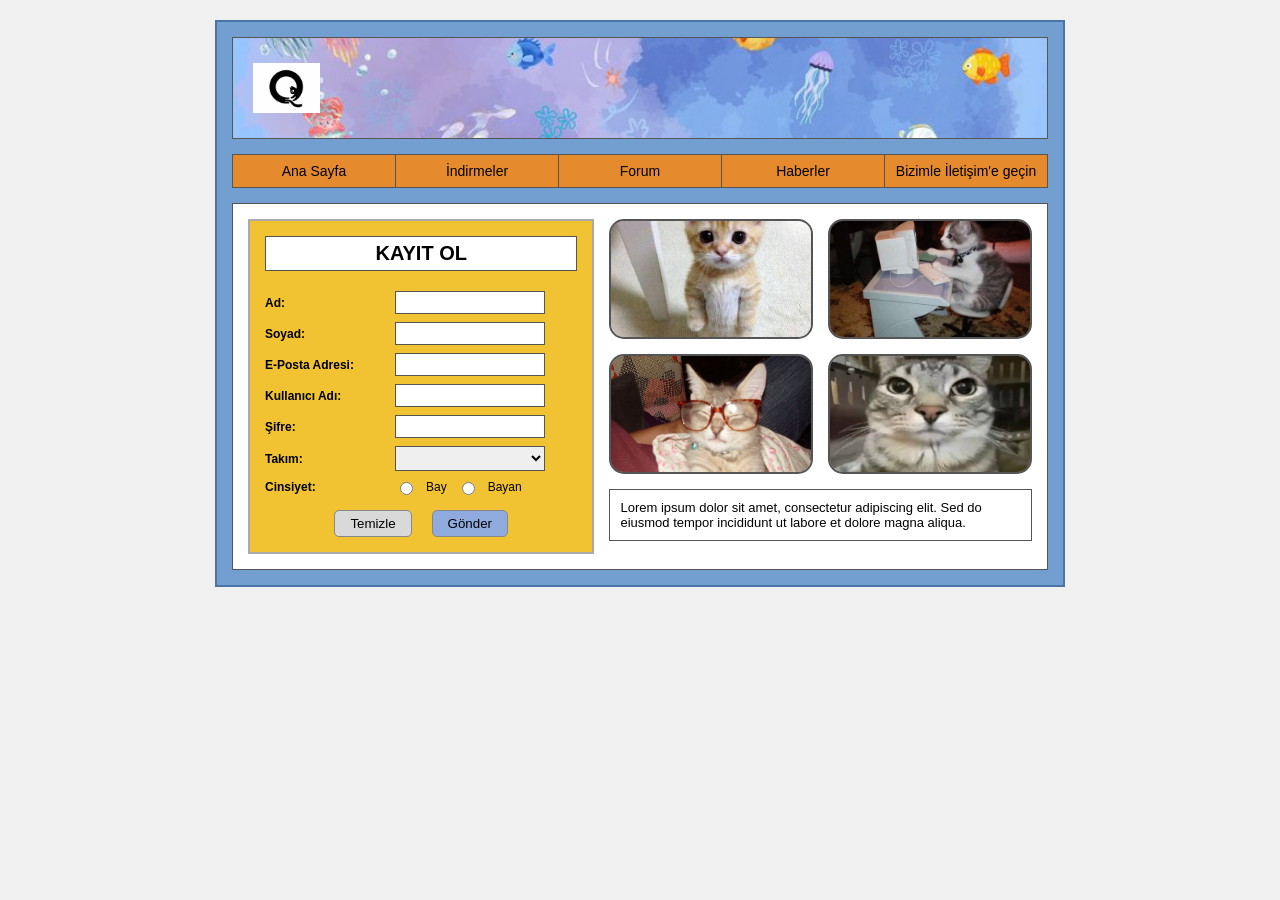
<file: Ödev1/index.html>
<!DOCTYPE html>
<html lang="tr">
<head>
    <meta charset="UTF-8">
    <meta name="viewport" content="width=device-width, initial-scale=1.0">
    <title>Kayıt Ekranı</title>
    <style>
        * {
            box-sizing: border-box;
            font-family: Arial, sans-serif;
        }
        body {
            background-color: #f0f0f0;
            margin: 20px;
            display: flex;
            justify-content: center;
        }

        .main-container {
            background-color: #729fcf;
            border: 2px solid #4a74a5;
            width: 850px;
            padding: 15px;
        }

        header {
            display: flex;
            align-items: center;
            margin-bottom: 15px;
            gap: 20px;
            padding: 20px;
            border: 1px solid #555;
            background-image: url('images/header-bg.jpg'); 
            background-size: cover;
            background-position: center;
            background-color: #a6a6a6;
        }
        .logo-box {
            background-color:transparent;
            align-items: center;
            display: flex;
            height: 60px;
        }
        .header-text {
            background-color: white;
            border: 1px solid #555;
            padding: 10px;
            width: 250px;
            font-size: 13px;
            color: black;
        }

        nav {
            background-color: #e68a2e;
            display: flex;
            border: 1px solid #555;
            margin-bottom: 15px;
        }
        nav a {
            flex: 1;
            text-align: center;
            padding: 8px 0;
            color: black;
            text-decoration: none;
            font-size: 14px;
            border-right: 1px solid #555;
        }
        nav a:last-child {
            border-right: none;
        }
        nav a:hover {
            background-color: #d17a22;
        }

        .content-area {
            background-color: white;
            border: 1px solid #555;
            padding: 15px;
            display: flex;
            gap: 15px;
        }

        .form-section {
            background-color: #f1c232;
            border: 2px solid #aaa;
            padding: 15px;
            width: 45%;
        }
        .form-title {
            background-color: white;
            border: 1px solid #555;
            text-align: center;
            font-weight: bold;
            font-size: 20px;
            padding: 5px;
            margin-bottom: 20px;
        }
        .form-row {
            display: flex;
            justify-content: flex-start;
            align-items: center;
            margin-bottom: 8px;
        }
        .form-row label {
            font-size: 12px;
            margin-right: 10px;
            font-weight: bold;
            width: 120px;
            text-align: left;
        }
        .form-row input[type="text"],
        .form-row input[type="email"],
        .form-row input[type="password"],
        .form-row select {
            width: 150px;
            border: 1px solid #555;
            padding: 3px;
        }
        
        .gender-row {
            display: flex;
            justify-content: flex-start;
            align-items: center;
            margin-bottom: 15px;
        }
        .gender-row label.main-label {
            font-size: 12px;
            margin-right: 10px;
            font-weight: bold;
            width: 120px;
        }
        .gender-options {
            width: 150px;
            display: flex;
            align-items: center;
            gap: 10px;
        }
        .gender-options label {
            font-size: 12px;
            cursor: pointer;
            user-select: none;
        }
        .gender-options input[type="radio"] {
            cursor: pointer;
        }

        .form-buttons {
            display: flex;
            justify-content: center;
            gap: 20px;
            margin-top: 10px;
        }
        .btn-temizle {
            background-color: #d9d9d9;
            border: 1px solid #888;
            border-radius: 5px;
            padding: 5px 15px;
            cursor: pointer;
        }
        .btn-gonder {
            background-color: #8faadc;
            border: 1px solid #888;
            border-radius: 5px;
            padding: 5px 15px;
            cursor: pointer;
        }

        .right-section {
            width: 55%;
            display: flex;
            flex-direction: column;
            gap: 15px;
        }
        .image-grid {
            display: grid;
            grid-template-columns: 1fr 1fr;
            gap: 15px;
        }
        .image-box {
            background-color: #a6a6a6;
            border: 2px solid #555;
            border-radius: 15px;
            height: 120px;
            display: flex;
            align-items: center;
            justify-content: center;
            font-size: 20px;
            position: relative;
            overflow: hidden;
        }
        
        .image-box img {
            position: absolute;
            top: 0;
            left: 0;
            width: 100%;
            height: 100%;
            object-fit: cover;
        }

        .paragraph-box {
            border: 1px solid #555;
            padding: 10px;
            font-size: 13px;
            min-height: 50px; 
            height: auto;
        }
    </style>
</head>
<body>

<div class="main-container">
    
    <header>
        <div class="logo-box">
            <img src="images/logo.jpg" alt="Logo" style="height: 100%; max-height: 50px; object-fit: contain;"></div>
    </header>

    <nav>
        <a href="https://www.google.com">Ana Sayfa</a>
        <a href="https://www.wikipedia.org">İndirmeler</a>
        <a href="https://www.youtube.com">Forum</a>
        <a href="https://www.reddit.com/" target="_blank">Haberler</a>
        <a href="https://www.amazon.com.tr/ref=nav_logo" target="_blank">Bizimle İletişim'e geçin</a>
    </nav>

    <div class="content-area">
        
        <div class="form-section">
            <div class="form-title">KAYIT OL</div>
            
            <form onsubmit="alert('Kayıt başarılı!'); return false;">
                
                <div class="form-row">
                    <label for="ad">Ad:</label>
                    <input type="text" id="ad" name="ad" maxlength="20" required>
                </div>

                <div class="form-row">
                    <label for="soyad">Soyad:</label>
                    <input type="text" id="soyad" name="soyad" maxlength="20" required>
                </div>

                <div class="form-row">
                    <label for="eposta">E-Posta Adresi:</label>
                    <input type="email" id="eposta" name="eposta" required>
                </div>

                <div class="form-row">
                    <label for="kullanici_adi">Kullanıcı Adı:</label>
                    <input type="text" id="kullanici_adi" name="kullanici_adi" required>
                </div>

                <div class="form-row">
                    <label for="sifre">Şifre:</label>
                    <input type="password" id="sifre" name="sifre" required>
                </div>

                <div class="form-row">
                    <label for="takim">Takım:</label>
                    <select id="takim" name="takim" required>
                        <option value=""></option>
                        <option value="Galatasaray">Galatasaray</option>
                        <option value="Fenerbahçe">Fenerbahçe</option>
                        <option value="Beşiktaş">Beşiktaş</option>
                    </select>
                </div>

                <div class="gender-row">
                    <label class="main-label">Cinsiyet:</label>
                    <div class="gender-options">
                        <input type="radio" id="bay" name="cinsiyet" value="Bay" required>
                        <label for="bay">Bay</label>
                        
                        <input type="radio" id="bayan" name="cinsiyet" value="Bayan" required>
                        <label for="bayan">Bayan</label>
                    </div>
                </div>

                <div class="form-buttons">
                    <button type="reset" class="btn-temizle">Temizle</button>
                    <button type="submit" class="btn-gonder">Gönder</button>
                </div>

            </form>
        </div>

        <div class="right-section">
            
            <div class="image-grid">
                <div class="image-box">
                    <img src="images/resim1.jpg" alt="1. Resim">
                </div>
                <div class="image-box">
                    <img src="images/resim2.jpg" alt="2. Resim">
                </div>
                <div class="image-box">
                    <img src="images/resim3.jpg" alt="3. Resim">
                </div>
                <div class="image-box">
                    <img src="images/resim4.jpg" alt="4. Resim">
                </div>
            </div>

            <div class="paragraph-box">
               Lorem ipsum dolor sit amet, consectetur adipiscing elit. 
               Sed do eiusmod tempor incididunt ut labore et dolore magna aliqua.
            </div>

        </div> </div>

</div>

</body>
</html>
</file>
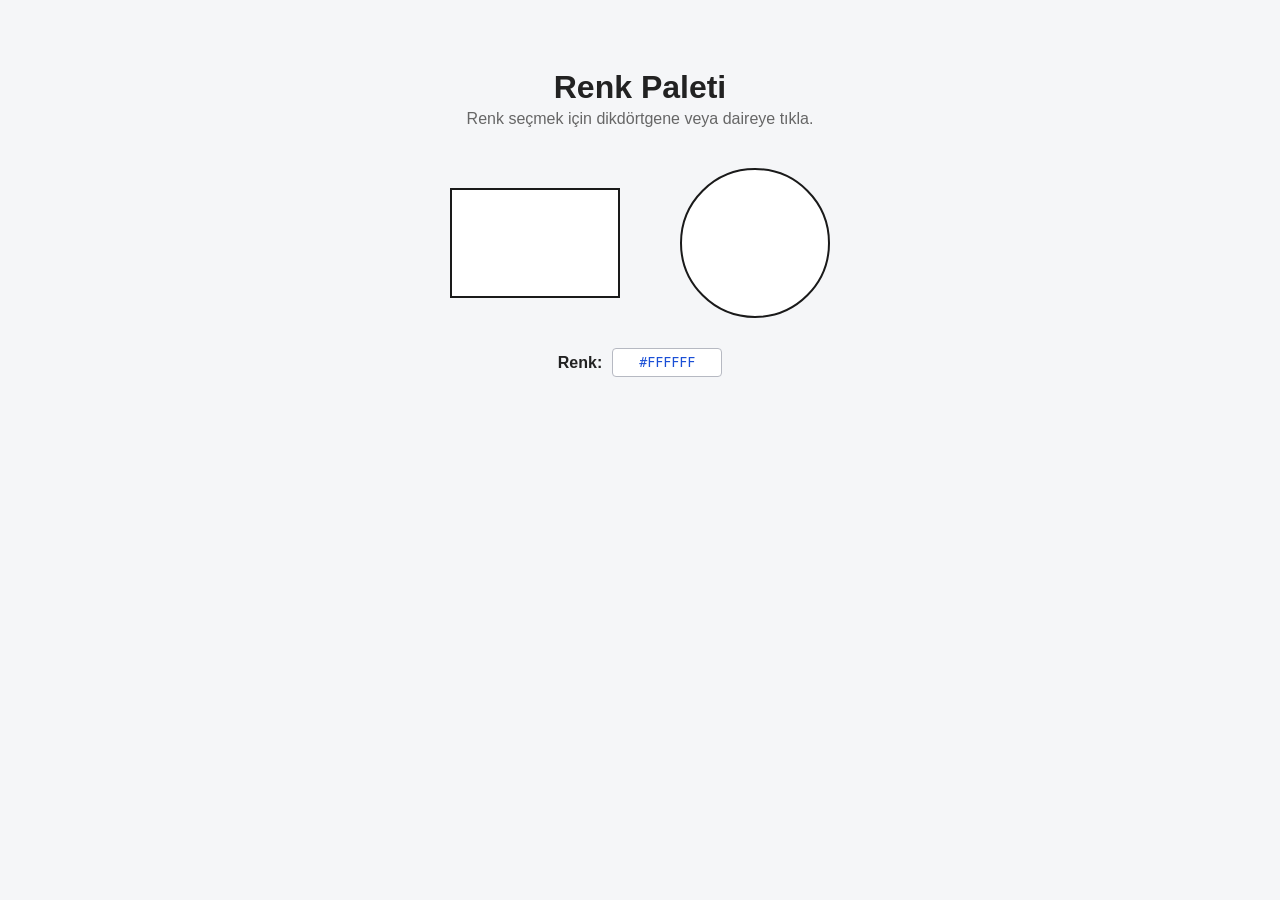
<file: Ödev3/index.html>
<!DOCTYPE html>
<html lang="tr">
<head>
  <meta charset="UTF-8">
  <meta name="viewport" content="width=device-width, initial-scale=1.0">
  <title>Renk Paleti</title>
  <link rel="stylesheet" href="style.css">
  <!-- CSS dosyasını içeri al -->
</head>
<body>

  <h1>Renk Paleti</h1>
  <p class="aciklama">Renk seçmek için dikdörtgene veya daireye tıkla.</p>

  <div class="sahne">
    <div id="dikdortgen" class="sekil dikdortgen" data-hedef="dikdortgen"></div>
    <div id="daire" class="sekil daire" data-hedef="daire"></div>
  </div>


  <div class="renk-kodu-alani">
    <label for="renkKodu">Renk:</label>
    <input type="text" id="renkKodu" readonly value="#FFFFFF">
  </div>

  <div id="palet" class="palet"></div>

  <script src="https://code.jquery.com/jquery-3.7.1.min.js"></script>
  <script src="script.js"></script>
  <!-- jQuery ve JavaScript dosyalarını içeri al, gerekli kütüphaneleri ekle -->
</body>
</html>
</file>
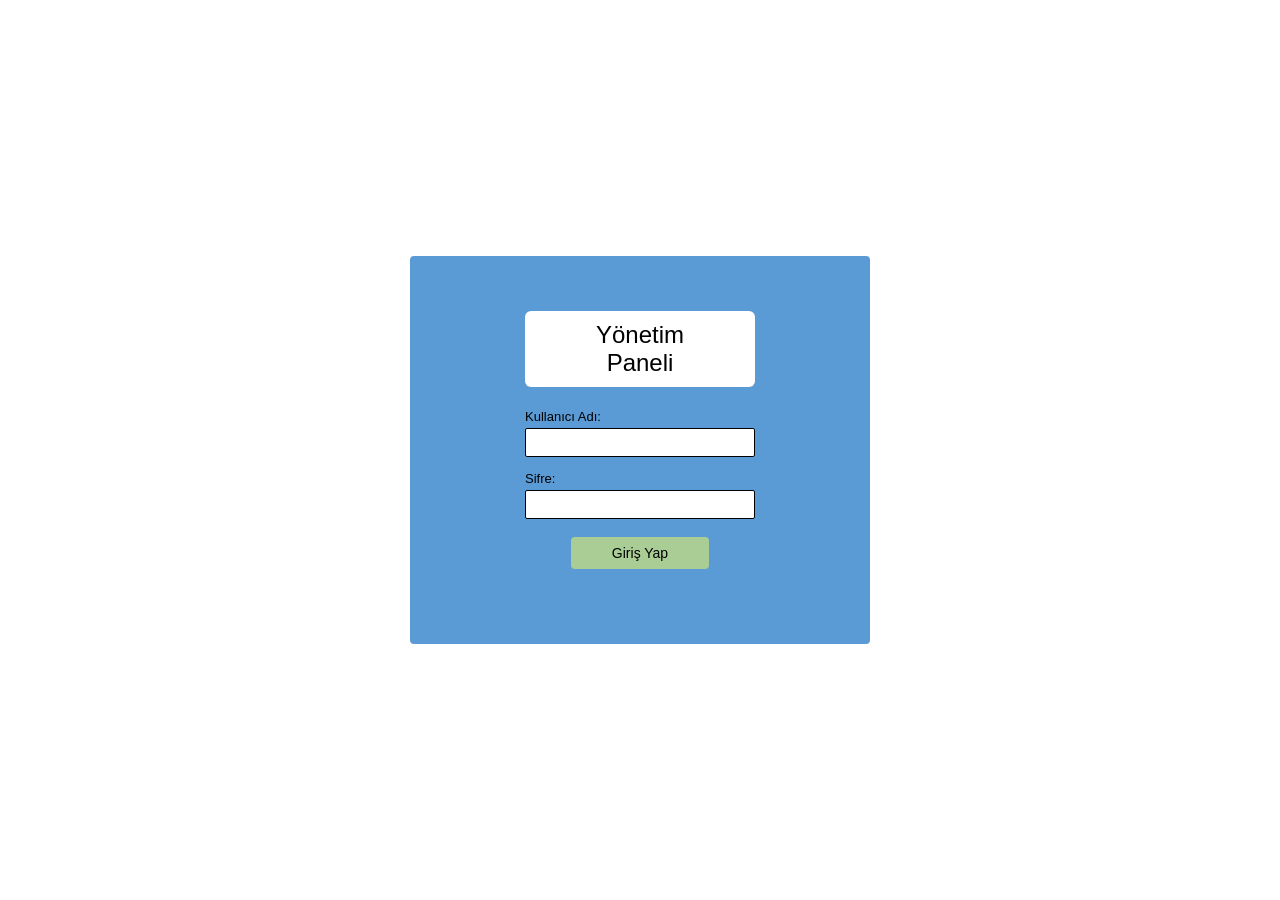
<file: Ödev4/index.html>
<!DOCTYPE html>
<html lang="tr">
<head>
<meta charset="UTF-8">
<title>Yönetim Paneli - Giriş</title>
<style>
  * { box-sizing: border-box; }

  body {
    margin: 0;
    font-family: Arial, Helvetica, sans-serif;
    display: flex;
    justify-content: center;
    align-items: center;
    min-height: 100vh;
    background: #ffffff;
  }

  .dis-kutu {
    background: #5B9BD5;
    width: 460px;
    padding: 55px 40px 75px 40px;
    border-radius: 4px;
    position: relative; 
  }

  .popup {
    display: none;
    position: absolute;
    top: -55px;
    left: 0;
    right: 0;
    padding: 12px;
    border-radius: 4px;
    text-align: center;
    font-weight: bold;
    font-size: 14px;
    color: #fff;
  }
  
  .popup.hata { background: #d9534f; }
  .popup.basari { background: #4caf7d; }
  .popup.goster { display: block; }

  .ic-kolon {
    width: 230px;
    margin: 0 auto;
  }

  .baslik-kutu {
    background: #ffffff;
    border-radius: 6px;
    padding: 10px 14px;
    text-align: center;
    margin-bottom: 22px;
  }

  .baslik-kutu h1 {
    font-weight: 300;
    font-size: 24px;
    line-height: 1.15;
    margin: 0;
    color: #000000;
  }

  .form-alan {
    text-align: left;
    margin-bottom: 14px;
  }

  .form-alan label {
    display: block;
    font-size: 13px;
    color: #000000;
    margin-bottom: 4px;
  }

  .form-alan input {
    width: 100%;
    padding: 6px 8px;
    border: 1px solid #000000;
    border-radius: 2px;
    font-size: 13px;
    background: #ffffff;
  }

  .giris-btn-alan {
    text-align: center;
    margin-top: 18px;
  }

  .giris-btn {
    width: 60%;
    padding: 8px 0;
    background: #A9CD95;
    border: none;
    border-radius: 4px;
    font-size: 14px;
    color: #000000;
    cursor: pointer;
  }

  .giris-btn:hover {
    background: #93bd7c;
  }
</style>
</head>
<body>

  <div class="dis-kutu">

    <div id="popup" class="popup"></div>

    <div class="ic-kolon">

      <div class="baslik-kutu">
        <h1>Yönetim<br>Paneli</h1>
      </div>

      <div class="form-alan">
        <label for="kullaniciAdi">Kullanıcı Adı:</label>
        <input type="text" id="kullaniciAdi">
      </div>

      <div class="form-alan">
        <label for="sifre">Sifre:</label>
        <input type="password" id="sifre">
      </div>

      <div class="giris-btn-alan">
        <button class="giris-btn" id="girisBtn">Giriş Yap</button>
      </div>

    </div>

  </div>

<script>

  document.getElementById("girisBtn").addEventListener("click", function () {

    var kullaniciAdi = document.getElementById("kullaniciAdi").value;
    var sifre = document.getElementById("sifre").value;

    var popup = document.getElementById("popup");

    if (kullaniciAdi === "admin" && sifre === "123") {

      popup.className = "popup goster basari";
      popup.textContent = "Giriş başarılı, yönlendiriliyorsunuz...";

      setTimeout(function () {
        window.location.href = "admin.html";
      }, 3500);

    } else {

      popup.className = "popup goster hata";
      popup.textContent = "Kullanıcı adı veya şifre hatalı!";

    }
  });
</script>

</body>
</html>
</file>
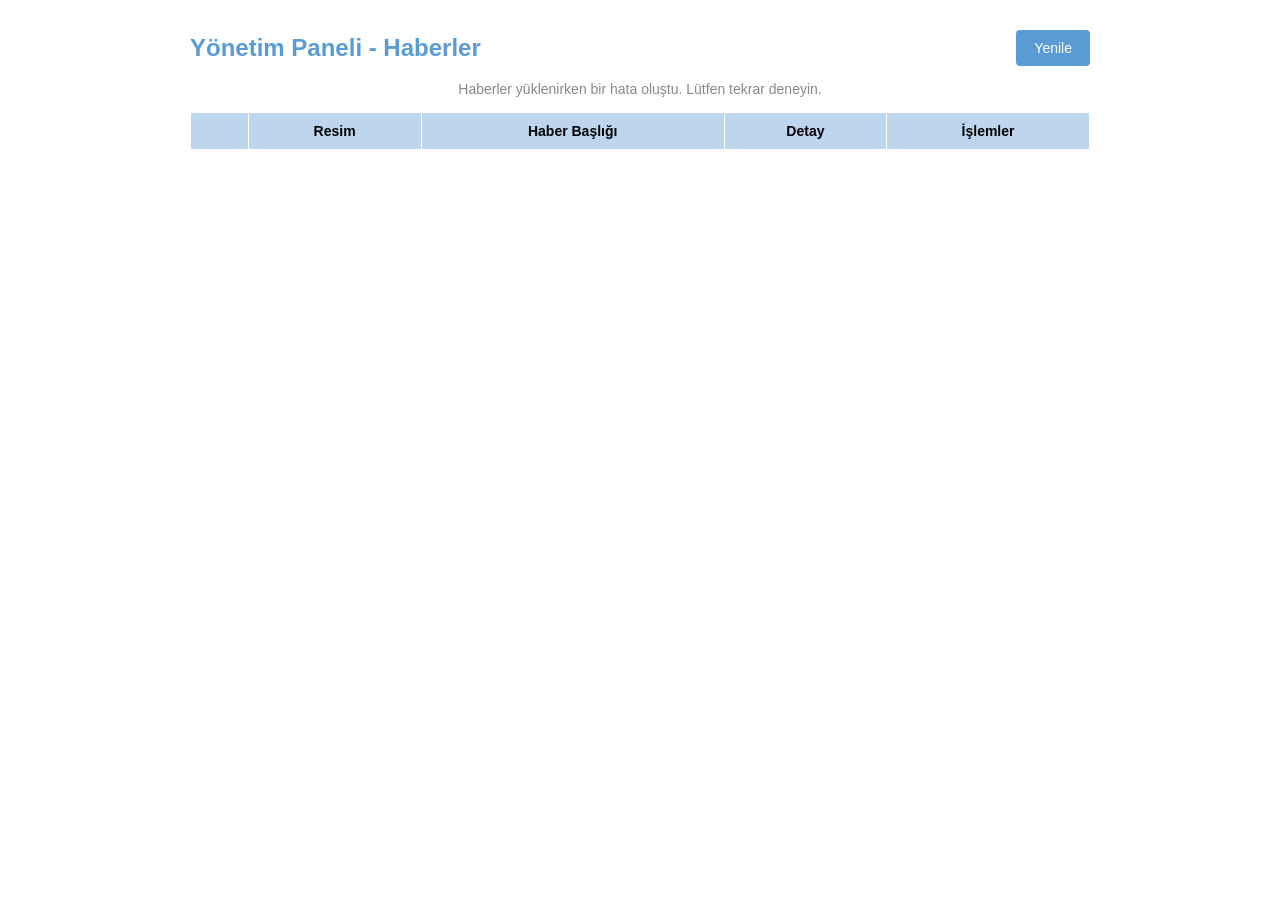
<file: Ödev4/admin.html>
<!DOCTYPE html>
<html lang="tr">
<head>
<meta charset="UTF-8">
<title>Yönetim Paneli - Admin</title>
<script src="https://code.jquery.com/jquery-3.7.1.min.js"></script>
<style>
  * { box-sizing: border-box; }

  body {
    margin: 0;
    font-family: Arial, Helvetica, sans-serif;
    background: #ffffff;
    padding: 30px;
  }

  .ust-alan {
    display: flex;
    justify-content: space-between;
    align-items: center;
    max-width: 900px;
    margin: 0 auto 15px auto;
  }

  .ust-alan h2 {
    color: #5B9BD5;
    margin: 0;
  }

  .yenile-btn {
    background: #5B9BD5;
    color: #fff;
    border: none;
    padding: 10px 18px;
    border-radius: 4px;
    font-size: 14px;
    cursor: pointer;
  }

  .yenile-btn:hover {
    background: #4a86bd;
  }

  .yenile-btn:disabled {
    background: #a9c3dc;
    cursor: not-allowed;
  }

  table {
    max-width: 900px;
    margin: 0 auto;
    width: 100%;
    border-collapse: collapse;
  }

  th, td {
    background: #BDD6EE;
    border: 1px solid #ffffff;
    padding: 10px;
    text-align: center;
    font-size: 14px;
    vertical-align: middle;
  }

  th {
    font-weight: bold;
  }

  .satir-no {
    width: 40px;
    font-weight: bold;
  }

  tbody tr:nth-child(odd) td.resim-hucre,
  tbody tr:nth-child(odd) td.detay-hucre {
    background: #DEEAF6; 
  }

  tbody tr:nth-child(even) td.resim-hucre,
  tbody tr:nth-child(even) td.detay-hucre {
    background: #BDD6EE; 
  }

  td.resim-hucre img {
    width: 60px;
    height: 60px;
    object-fit: cover;
    border-radius: 4px;
  }

  td.baslik-hucre {
    font-weight: bold;
    max-width: 220px;
  }

  td.detay-hucre {
    max-width: 320px;
  }

  .durum-mesaji {
    max-width: 900px;
    margin: 15px auto;
    text-align: center;
    color: #888;
    font-size: 14px;
  }

  tbody tr {
    cursor: pointer; 
  }

  .sil-btn {
    background: #d9534f;
    color: #fff;
    border: none;
    padding: 6px 12px;
    border-radius: 4px;
    font-size: 13px;
    cursor: pointer;
  }

  .sil-btn:hover {
    background: #c9302c;
  }

 
  .onay-overlay {
    display: none;
    position: fixed;
    top: 0; left: 0; right: 0; bottom: 0;
    background: rgba(0, 0, 0, 0.45);
    justify-content: center;
    align-items: center;
    z-index: 100;
  }

  .onay-overlay.goster {
    display: flex;
  }

  .onay-kutu {
    background: #ffffff;
    padding: 25px 30px;
    border-radius: 6px;
    max-width: 320px;
    text-align: center;
    box-shadow: 0 4px 15px rgba(0,0,0,0.25);
  }

  .onay-kutu p {
    margin: 0 0 20px 0;
    font-size: 15px;
    color: #333;
  }

  .onay-btn {
    padding: 8px 20px;
    border: none;
    border-radius: 4px;
    font-size: 14px;
    cursor: pointer;
    margin: 0 6px;
  }

  .onay-evet {
    background: #d9534f;
    color: #fff;
  }

  .onay-hayir {
    background: #ccc;
    color: #333;
  }
</style>
</head>
<body>

  <div class="onay-overlay" id="onayOverlay">
    <div class="onay-kutu">
      <p>Bu haberi silmek istediğinize emin misiniz?</p>
      <button class="onay-btn onay-evet" id="onayEvetBtn">Evet</button>
      <button class="onay-btn onay-hayir" id="onayHayirBtn">Hayır</button>
    </div>
  </div>

  <div class="ust-alan">
    <h2>Yönetim Paneli - Haberler</h2>
    <button class="yenile-btn" id="yenileBtn">Yenile</button>
  </div>

  <div class="durum-mesaji" id="durumMesaji"></div>

  <table id="haberTablosu">
    <thead>
      <tr>
        <th></th>
        <th>Resim</th>
        <th>Haber Başlığı</th>
        <th>Detay</th>
        <th>İşlemler</th>
      </tr>
    </thead>
    <tbody id="haberGovde">
   
    </tbody>
  </table>

<script>

  // CORS engeline takılmamak için Milliyet RSS adresini rss2json servisi üzerinden JSON'a çevirerek çekiyor.
  var RSS_KAYNAK = "http://www.milliyet.com.tr/rss/rssNew/gundemRss.xml";
  var API_URL = "https://api.rss2json.com/v1/api.json?rss_url=" + encodeURIComponent(RSS_KAYNAK);

  // Bir haberin resmini bulmaya çalışır: önce thumbnail, sonra enclosure,
  // ikisi de yoksa description/content HTML'inin içindeki ilk <img> etiketine bakar.
  function haberResimBul(haber) {
    if (haber.thumbnail) {
      return haber.thumbnail;
    }
    if (haber.enclosure && haber.enclosure.link) {
      return haber.enclosure.link;
    }

    var kaynakMetin = haber.content || haber.description || "";
    var eslesme = kaynakMetin.match(/<img[^>]+src=["']([^"'>]+)["']/i);
    if (eslesme) {
      return eslesme[1];
    }

    return null; 
  }

  // HTML etiketlerini metinden temizleyen  yardımcı fonk.
  function etiketleriTemizle(metin) {
    var gecici = document.createElement("div");
    gecici.innerHTML = metin;
    return gecici.textContent || gecici.innerText || "";
  }

  function haberleriGetir() {
    var $govde = $("#haberGovde");
    var $durum = $("#durumMesaji");
    var $btn = $("#yenileBtn");

    $durum.text("Haberler yükleniyor...");
    $btn.prop("disabled", true);

    // Sona rastgele bir zaman damgası ekler, tarayıcı belleğe alınmış cevabı değil, yeni bir istek gönderir.
    var istekUrl = API_URL + "&_=" + Date.now();

    $.ajax({
      url: istekUrl,
      method: "GET",
      dataType: "json",
      cache: false,

      success: function (veri) {
        $govde.empty(); 

        if (!veri.items || veri.items.length === 0) {
          $durum.text("Gösterilecek haber bulunamadı.");
          return;
        }

        $.each(veri.items, function (index, haber) {

          var VARSAYILAN_IKON = "https://cdn-icons-png.flaticon.com/512/2965/2965879.png";
          var resimUrl = haberResimBul(haber) || VARSAYILAN_IKON;

          var detayMetin = etiketleriTemizle(haber.description);
          if (detayMetin.length > 140) {
            detayMetin = detayMetin.substring(0, 140) + "...";
          }

          var $satir = $("<tr></tr>");
          $satir.attr("data-link", haber.link); 

          $satir.append('<td class="satir-no">' + (index + 1) + '</td>');
          $satir.append('<td class="resim-hucre"><img src="' + resimUrl + '" alt="haber resmi" onerror="this.onerror=null;this.src=\'' + VARSAYILAN_IKON + '\';"></td>');
          $satir.append('<td class="baslik-hucre">' + haber.title + '</td>');
          $satir.append('<td class="detay-hucre">' + detayMetin + '</td>');
          $satir.append('<td><button class="sil-btn">Sil</button></td>');

          $govde.append($satir);
        });

        var simdi = new Date();
        var saat = simdi.getHours().toString().padStart(2, "0") + ":" +
                   simdi.getMinutes().toString().padStart(2, "0") + ":" +
                   simdi.getSeconds().toString().padStart(2, "0");
        $durum.text("Toplam " + veri.items.length + " haber listelendi. (Son güncelleme: " + saat + ")");
      },

      error: function () {
        $govde.empty();
        $durum.text("Haberler yüklenirken bir hata oluştu. Lütfen tekrar deneyin.");
      },

      complete: function () {
        $btn.prop("disabled", false);
      }
    });
  }

  $(document).ready(function () {
    haberleriGetir();

    $("#yenileBtn").on("click", function () {
      haberleriGetir();
    });

   
    // Satırlar JS ile sonradan eklendiği için "delegation" kullanır.
    // olayı doğrudan satıra değil, hep var olan #haberGovde'ye bağlar,
    // ileride eklenen satırlar için de otomatik çalışır.
    $("#haberGovde").on("dblclick", "tr", function () {
      var link = $(this).attr("data-link");
      if (link) {
        window.open(link, "_blank");
      }
    });

    var silinecekSatir = null;

    $("#haberGovde").on("click", ".sil-btn", function (e) {
      e.stopPropagation(); 
      silinecekSatir = $(this).closest("tr"); 
      $("#onayOverlay").addClass("goster");
    });

    $("#onayEvetBtn").on("click", function () {
      if (silinecekSatir) {
        silinecekSatir.remove();
        silinecekSatir = null;
      }
      $("#onayOverlay").removeClass("goster");
    });

    $("#onayHayirBtn").on("click", function () {
      silinecekSatir = null;
      $("#onayOverlay").removeClass("goster");
    });
  });
</script>

</body>
</html>
</file>
<file: Ödev3/style.css>
* {
  box-sizing: border-box;
}
/*Bir kutuya padding veya border verilince,
 o kutunun orijinal genişliğini büyütme, içe doğru daralt*/

body {
  font-family: "Segoe UI", Helvetica, Arial, sans-serif;
  background: #f5f6f8;
  color: #222;
  text-align: center;
  padding: 40px 20px;
}

h1 {
  margin-bottom: 4px;
}

.aciklama {
  color: #666;
  margin-top: 0;
  margin-bottom: 40px;
}

.sahne {
  display: flex;
  justify-content: center;
  align-items: center;
  gap: 60px;
  margin-bottom: 30px;
}

.sekil {
  background: #ffffff;
  border: 2px solid #1a1a1a;
  cursor: pointer; 
  transition: transform 0.15s ease;
}
/*(tıklanabilir) simgesine dönüşmesini sağlar.
Büyüme işleminin , 0.15 saniye gerçekleşmesini sağlar.*/

.sekil:hover {
  transform: scale(1.03);
}
/*Fare şeklin üzerine geldiğinde, 
şekli kendi boyutunun %3'ü kadar büyütür.*/

.dikdortgen {
  width: 170px;
  height: 110px;
}

.daire {
  width: 150px;
  height: 150px;
  border-radius: 50%;
}
/*Kare bir kutuyu daireye çevirir.*/

.renk-kodu-alani {
  display: flex;
  justify-content: center;
  align-items: center;
  gap: 10px;
}

.renk-kodu-alani label {
  font-weight: 600;
}

#renkKodu {
  font-family: "Consolas", monospace;
  color: #1a4fd6;
  background: #fff;
  border: 1px solid #b6b9c2;
  border-radius: 4px;
  padding: 6px 10px;
  width: 110px;
  text-align: center;
}

.palet {
  position: absolute;
  display: grid;
  grid-template-columns: repeat(6, 30px);
  grid-auto-rows: 30px;
  gap: 4px;
  background: #ffffff;
  border: 1px solid #d4d6db;
  border-radius: 6px;
  padding: 10px;
  box-shadow: 0 8px 24px rgba(0, 0, 0, 0.18);
  z-index: 100;
}
/*position: absolute;: Paletin , ekranın üzerinde bağımsızca süzülmesini sağlar. 

z-index: 100;: Paletin sayfadaki diğer her şeyin üstünde görünmesini garanti eder.

display: grid; ve grid-template-columns: repeat(6, 30px);: Flexbox tek boyutludur. Grid ise iki boyutludur. */

.renk-karesi {
  width: 30px;
  height: 30px;
  border: 1px solid rgba(0, 0, 0, 0.15);
  border-radius: 3px;
  cursor: pointer;
  transition: transform 0.1s ease;
}

.renk-karesi:hover {
  transform: scale(1.12);
}

.renk-karesi.secili {
  outline: 2px dotted #000000;
  outline-offset: 1px;
}
</file>
